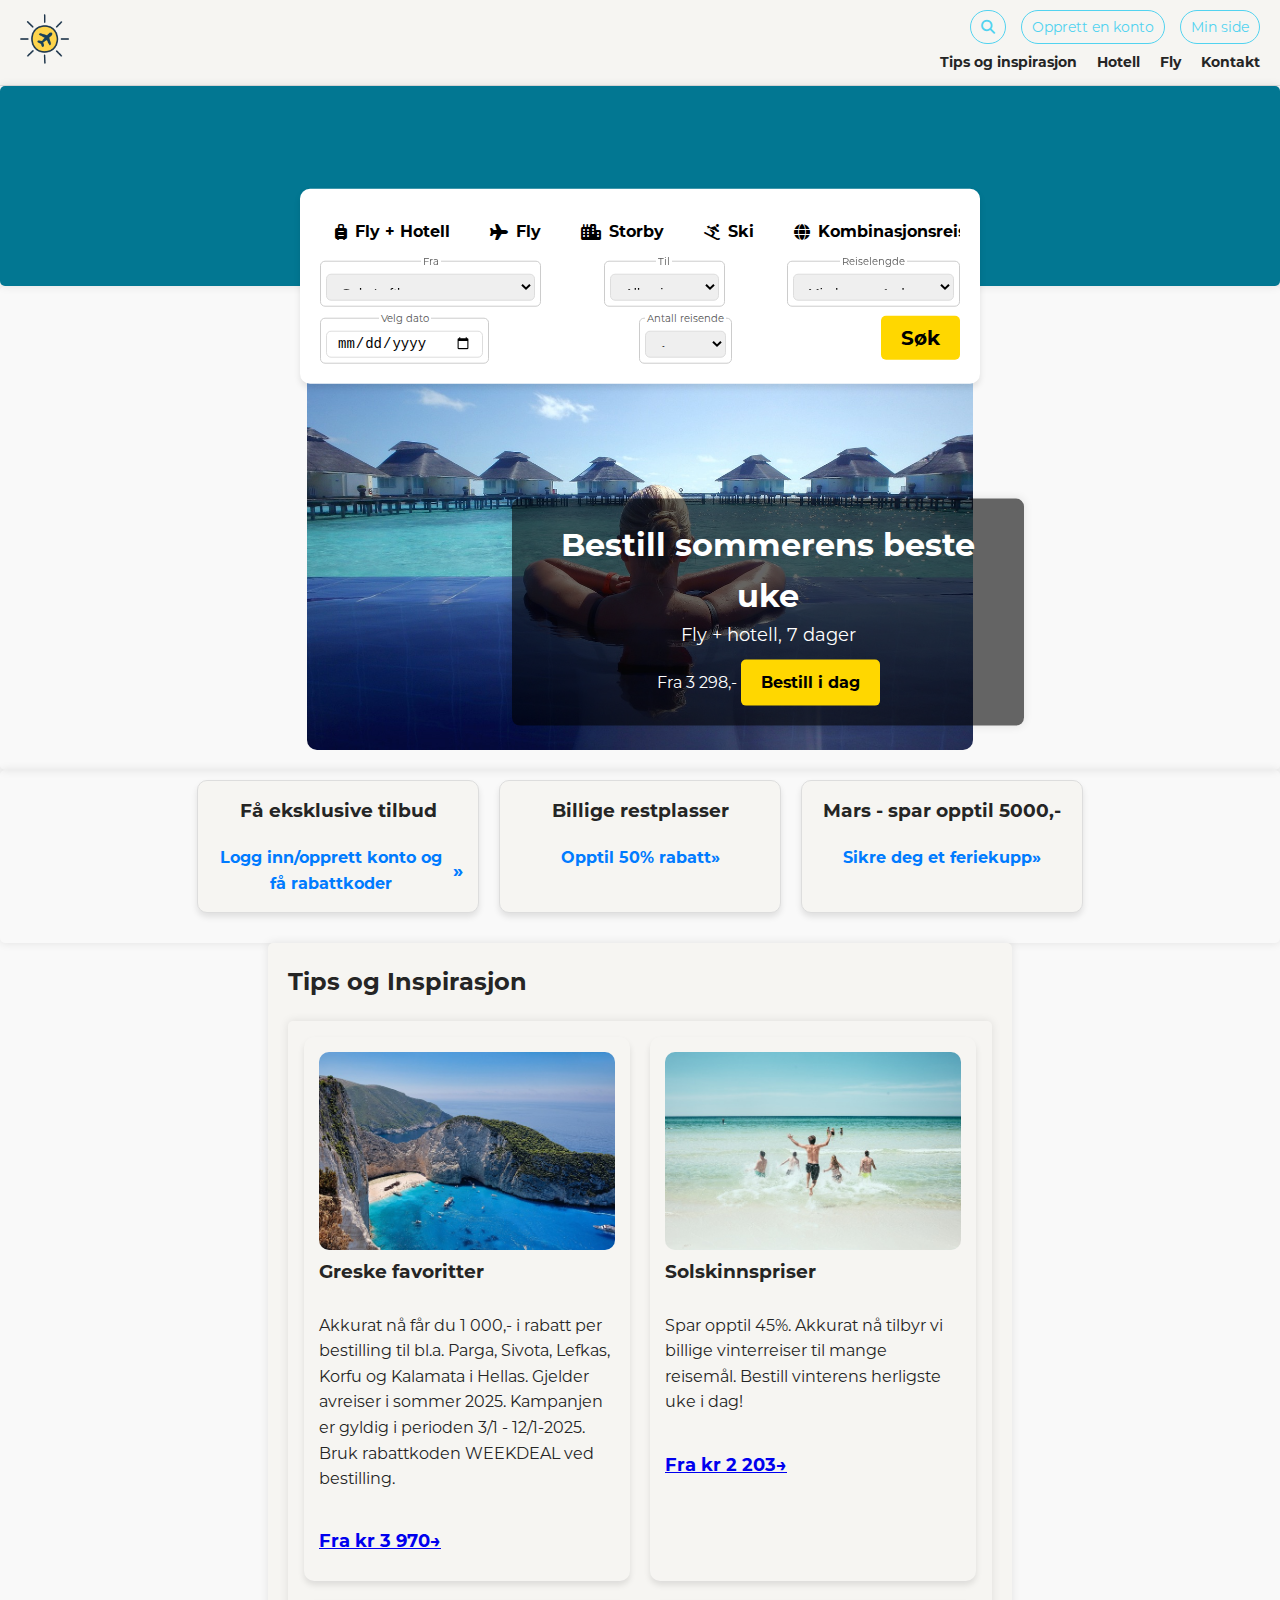
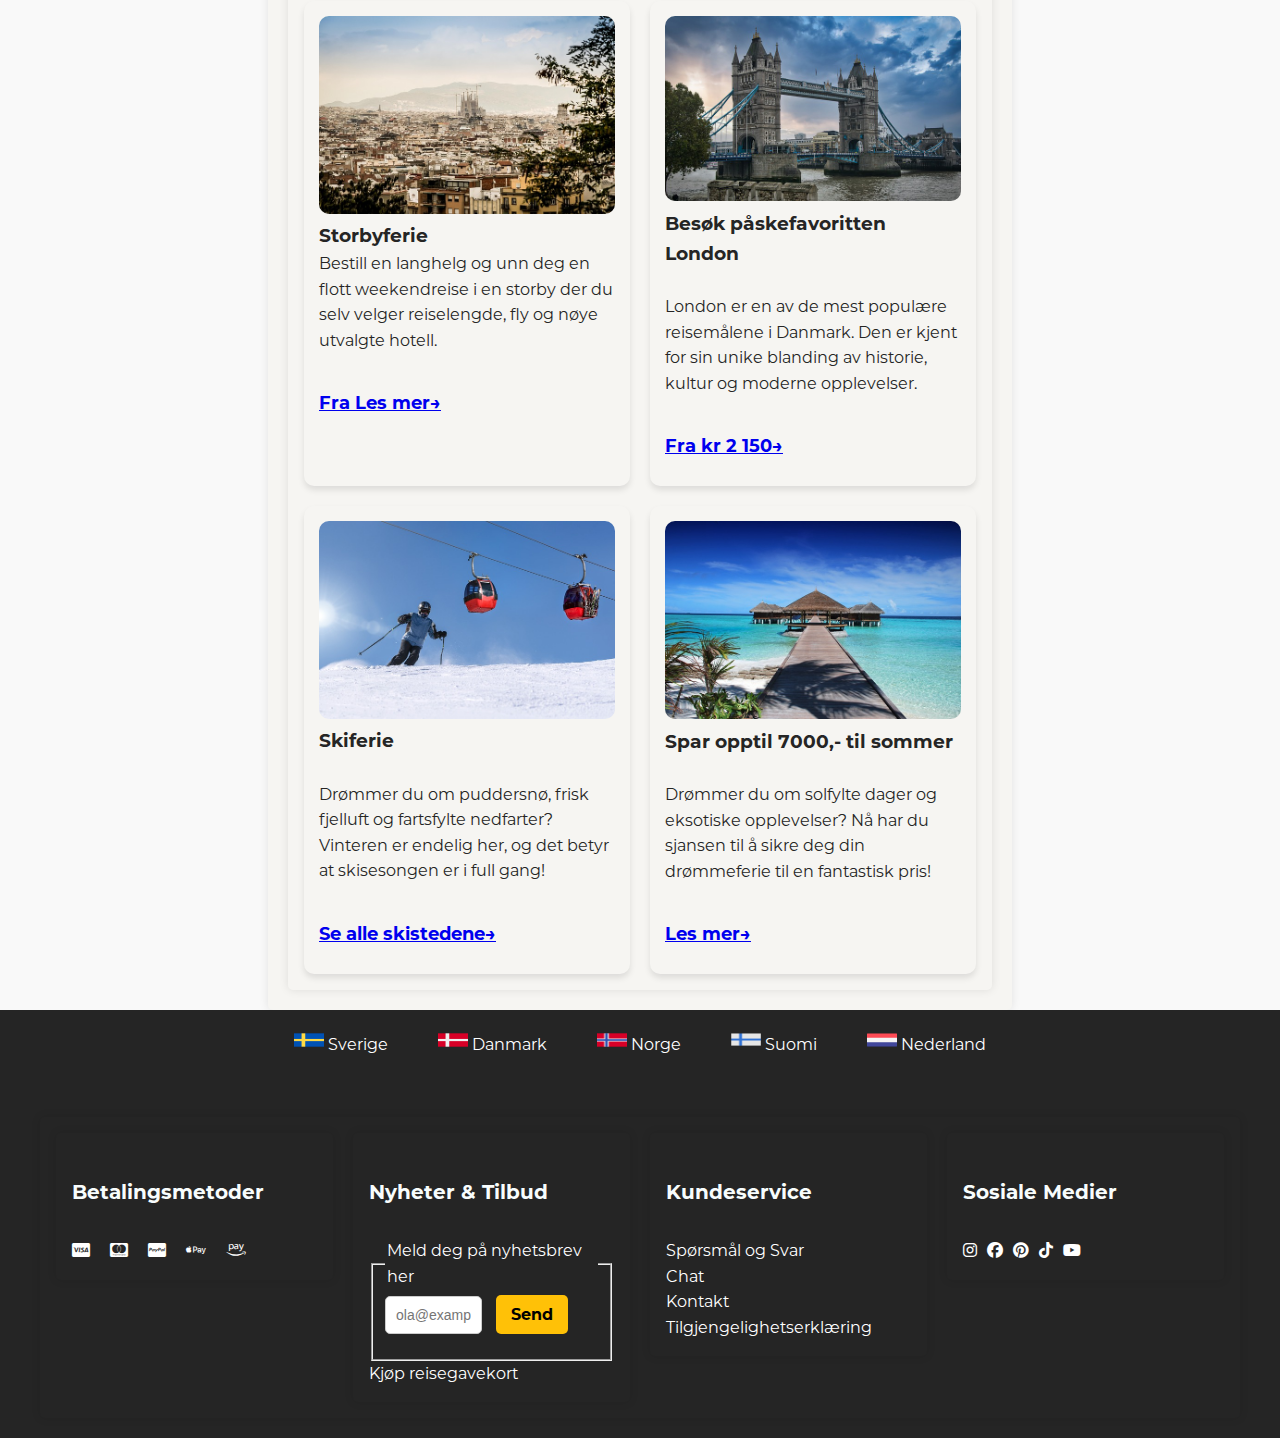
<file: index.html>
<!DOCTYPE html>
<html lang="no">
<head>
    <meta charset="UTF-8">
    <meta name="viewport" content="width=device-width, initial-scale=1.0">
    <title>Forsiden</title>
    <link rel="stylesheet" href="https://cdnjs.cloudflare.com/ajax/libs/font-awesome/6.4.2/css/all.min.css">
    <link rel="stylesheet" href="style.css">
</head>
<body>
    <!-- Header Section -->
    <header class="top-banner">
        <a href="index.html"><img src="img/fav.png" alt="Logo" class="logo"></a>
        <nav class="user-section">
            <article class="user-options">
                <a href="#" class="search-icon"><i class="fas fa-search"></i></a>
                <a href="#" class="create-account">Opprett en konto</a>
                <a href="order.html" class="my-page">Min side</a>
            </article>
            <ul class="nav-links">
                <li><a href="#tips-og-inspirasjon">Tips og inspirasjon</a></li>
                <li><a href="hotell.html">Hotell</a></li>
                <li><a href="https://www.norwegian.no" target="_blank"></i> Fly</a></li>
                <li><a href="order.html">Kontakt</a></li>
               
            </ul>
        </nav>
    </header>

    <!-- Blue Banner with Search Section -->
    <section class="blue-banner">
        <section class="search-container">
            <ul class="search-nav">
                <li><a href="#"><i class="fas fa-suitcase-rolling"></i> Fly + Hotell</a></li>
                <li><a href="https://www.norwegian.no"><i class="fas fa-plane"></i> Fly</a></li>
                <li><a href="#"><i class="fas fa-city"></i> Storby</a></li>
                <li><a href="#"><i class="fas fa-skiing"></i> Ski</a></li>
                <li><a href="#"><i class="fas fa-globe"></i> Kombinasjonsreiser</a></li>
            </ul>
 
            <form class="search-form">
                <fieldset>
                    <legend>Fra</legend>
                    <select required>
                        <option value="oslo">Oslo Lufthavn</option>
                        <option value="torp">Torp Sandefjord Lufthavn</option>
                        <option value="bergen">Bergen Lufthavn</option>
                        <option value="alta">Alta Lufthavn</option>
                    </select>
                </fieldset>
                
                <fieldset>
                    <legend>Til</legend>
                    <select required>
                        <option value="">Albania</option>
                        <option value="">Danmark</option>
                        <option value="">Finland</option>
                        <option value="bergen">Hellas</option>
                       
                    </select>
                </fieldset>
                <fieldset>
                    <legend>Reiselengde</legend>
                    <select required>
                        <option value="">Mindre enn 1 uke</option>
                        <option value="7 Dager">1 uke</option>
                        <option value="14 Dager">2 uker</option>
                        <option value="14 Dager">mer enn 2 uker</option>
                    </select>
                </fieldset>
                <fieldset>
                    <legend>Velg dato</legend>
                    <input type="date" required>
                </fieldset>
                <fieldset>
                    <legend>Antall reisende</legend>
                    <select required>
                        <option value="2">1</option>
                        <option value="2">2</option>
                        <option value="2">3</option>
                        <option value="2">4</option>
                        <option value="2">5</option>
                        <option value="2">6</option>
                    </select>
                </fieldset>
                <button type="submit">Søk</button>
            </form>
            
        </section>
    </section>

    <!-- Banner Section -->
    <section class="banner">
        <img src="img/holiday-2733322_1280.jpg" alt="Banner">
        <section class="banner-text">
            <h1>Bestill sommerens beste uke</h1>
            <p>Fly + hotell, 7 dager</p>
            <span>Fra 3 298,-</span>
            <a href="order.html" class="btn">Bestill i dag</a>
        </section>
    </section>

    <!-- Exclusive Offers Section -->
    <section class="offers">
        <article>
            <h3>Få eksklusive tilbud</h3>
            <a href="#" class="review-link">Logg inn/opprett konto og få rabattkoder<span class="arrow">&raquo;</span></a>
        </article>
        <article>
            <h3>Billige restplasser</h3>
            <a href="#" class="review-link">Opptil 50% rabatt<span class="">&raquo;</span></a>
           
        </article>
        <article>
            <h3>Mars - spar opptil 5000,-</h3>
            <a href="#" class="review-link">Sikre deg et feriekupp<span class="">&raquo;</span></a>
        </article>
        <!-- Add more articles as needed -->
    </section>
    

    <!-- Tips Section -->
    <section class="tips"id="tips-og-inspirasjon">
        <h2>Tips og Inspirasjon</h2>
        <section class="tips-grid">
            <article>
                <img src="img/beach-6514331_640.jpg" alt="Greske favoritter">
                <h3>Greske favoritter</h3>
                <br>
                <p>Akkurat nå får du 1 000,- i rabatt per bestilling til bl.a. Parga, Sivota,
                    Lefkas, Korfu og Kalamata i Hellas.
                    Gjelder avreiser i sommer 2025.
                    Kampanjen er gyldig i perioden 3/1
                    - 12/1-2025. Bruk rabattkoden
                    WEEKDEAL ved bestilling.</p>
                <br>
                <p class="price">
                    <a href="order.html">Fra <strong>kr 3 970</strong><span class="arrow">&rarr;</span></a>
                </p>
            </article>
            <article>
                <img src="img/beach-1836467_640.jpg" alt="Solskinnspriser">
                <h3>Solskinnspriser</h3>
                <br>
                <p>Spar opptil 45%. Akkurat nå tilbyr vi billige vinterreiser til mange reisemål. Bestill vinterens herligste
                    uke i dag!</p>
                <br>
                <p class="price">
                    <a href="order.html">Fra <strong>kr 2 203</strong><span class="arrow">&rarr;</span></a>
                </p>
            </article>
            <article>
                <img src="img/cathedral-427997_640.jpg" alt="Storbyferie">
                <h3>Storbyferie</h3>
                <p>Bestill en langhelg og unn deg en flott weekendreise i en storby der du selv velger reiselengde, fly og
                    nøye utvalgte hotell.</p>
                <br>
                <p class="price">
                    <a href="order.html">Fra <strong>Les mer</strong><span class="arrow">&rarr;</span></a>
                </p>
            </article>
            <article>
                <img src="img/building-7014904_640.jpg" alt="London">
                <h3>Besøk påskefavoritten London</h3>
                <br>
                <p>London er en av de mest populære reisemålene i Danmark. Den er kjent for sin unike blanding av historie, kultur og moderne opplevelser.</p>
                <br>
                <p class="price">
                    <a href="order.html">Fra <strong>kr 2 150</strong><span class="arrow">&rarr;</span></a>
                </p>
            </article>
            <article>
                <img src="img/ski-slope-3223709_640.jpg" alt="Skiferie">
                <h3>Skiferie</h3>
                <br>
                <p>Drømmer du om puddersnø, frisk fjelluft og fartsfylte nedfarter? Vinteren er endelig her, og det
                    betyr at skisesongen er i full gang!</p>
                <br>
                <p class="price">
                    <a href="order.html"><strong>Se alle skistedene</strong><span class="arrow">&rarr;</span></a>
                </p>
            </article>
            <article>
                <img src="img/beach-666122_640.jpg" alt="Sørlige strender">
                <h3>Spar opptil 7000,- til sommer</h3>
                <br>
                <p>Drømmer du om solfylte dager og eksotiske opplevelser? Nå har du
                    sjansen til å sikre deg din drømmeferie til en fantastisk pris!</p>
                <br>
                <p class="price">
                    <a href="order.html"><strong>Les mer</strong><span class="arrow">&rarr;</span></a>
                </p>
            </article>
            
            
        </section>
    </section>

    <!-- Footer Section -->
    <footer>
        <ul class="footer-flags">
            <li><img src="flags/sweden.png" alt="Sverige"> Sverige</li>
            <li><img src="flags/denmark.png" alt="Danmark"> Danmark</li>
            <li><img src="flags/norway.png" alt="Norge"> Norge</li>
            <li><img src="flags/material.png" alt="Suomi"> Suomi</li>
            <li><img src="flags/netherlands.png" alt="Nederland"> Nederland</li>
        </ul>
        <section class="footer-content">
            <section>
                <h4>Betalingsmetoder</h4>
                <ul class="payment-methods">
                    <li><a href="https://www.visa.com" target="_blank" aria-label="Visa payment method"><i class="fab fa-cc-visa"></i></a></li>
                    <li><a href="https://www.mastercard.com" target="_blank" aria-label="Mastercard payment method"><i class="fab fa-cc-mastercard"></i></a></li>
                    <li><a href="https://www.paypal.com" target="_blank" aria-label="PayPal payment method"><i class="fab fa-cc-paypal"></i></a></li>
                    <li><a href="https://www.apple.com/apple-pay/" target="_blank" aria-label="Apple Pay payment method"><i class="fab fa-apple-pay"></i></a></li>
                    <li><a href="https://www.amazon.com/amazonpay" target="_blank" aria-label="Amazon Pay payment method"><i class="fab fa-amazon-pay"></i></a></li>
                </ul>
                
                
            </section>
            <section>
                <h4>Nyheter & Tilbud</h4>
                <form class="custom-form">
                    <fieldset>
                        <legend>Meld deg på nyhetsbrev her</legend>
                        <input type="email" placeholder="ola@example.com">
                        <button type="submit">Send</button>
                    </fieldset>
                    <p>Kjøp reisegavekort</p>
                </form>
            </section>
            <section>
                <h4>Kundeservice</h4>
                <ul>
                    <li><a href="#">Spørsmål og Svar</a></li>
                    <li><a href="#">Chat</a></li>
                    <li><a href="#">Kontakt</a></li>
                    <li><a href="tilgjengelighetserklæring.pdf" target="_blank">Tilgjengelighetserklæring</a></li>
                </ul>
            </section>
            <section>
                <h4>Sosiale Medier</h4>
                <ul class="social-icons">
                    <li><a href="https://www.instagram.com" target="_blank"><i class="fab fa-instagram"></i></a></li>
                    <li><a href="https://www.facebook.com" target="_blank"><i class="fab fa-facebook"></i></a></li>
                    <li><a href="https://www.pinterest.com" target="_blank"><i class="fab fa-pinterest"></i></a></li>
                    <li><a href="https://www.tiktok.com" target="_blank"><i class="fab fa-tiktok"></i></a></li>
                    <li><a href="https://www.youtube.com" target="_blank"><i class="fab fa-youtube"></i></a></li>
                </ul>
            </section>
        </section>
    </footer>
</body>
</html>
</file>
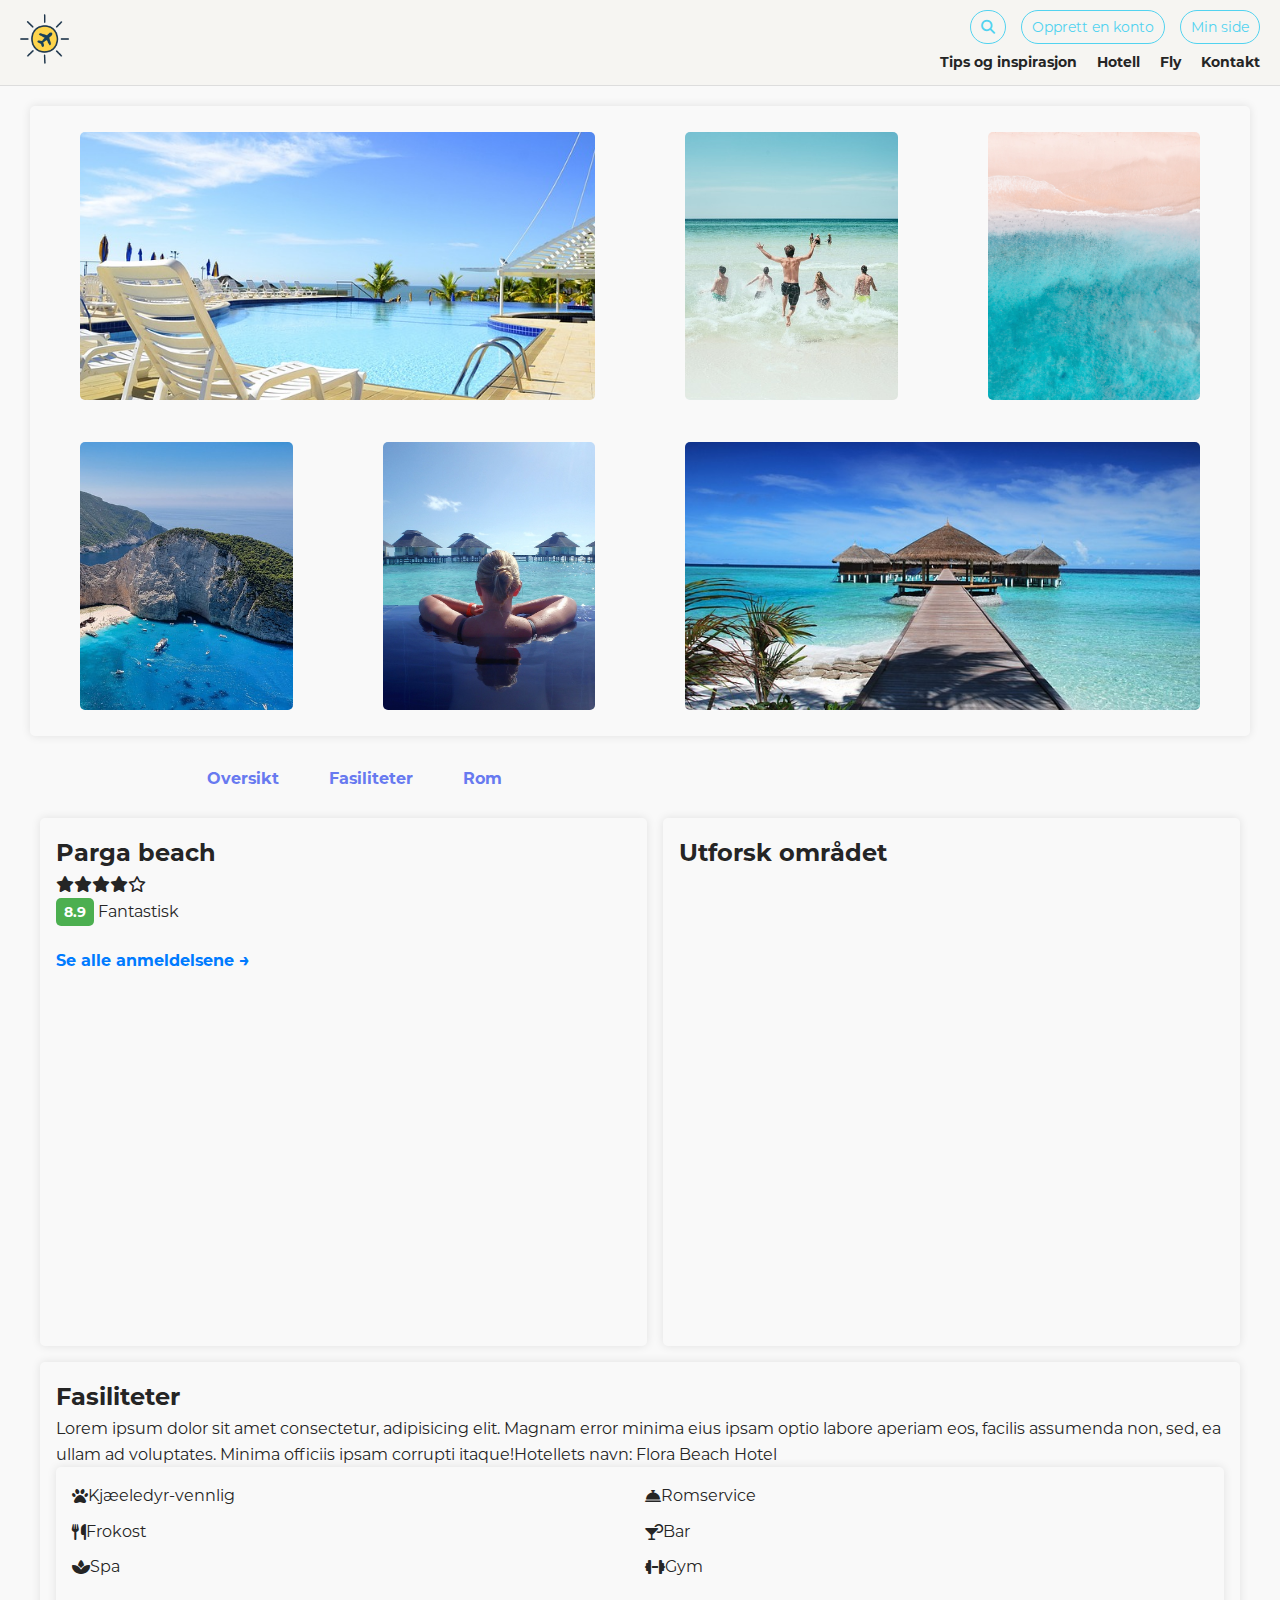
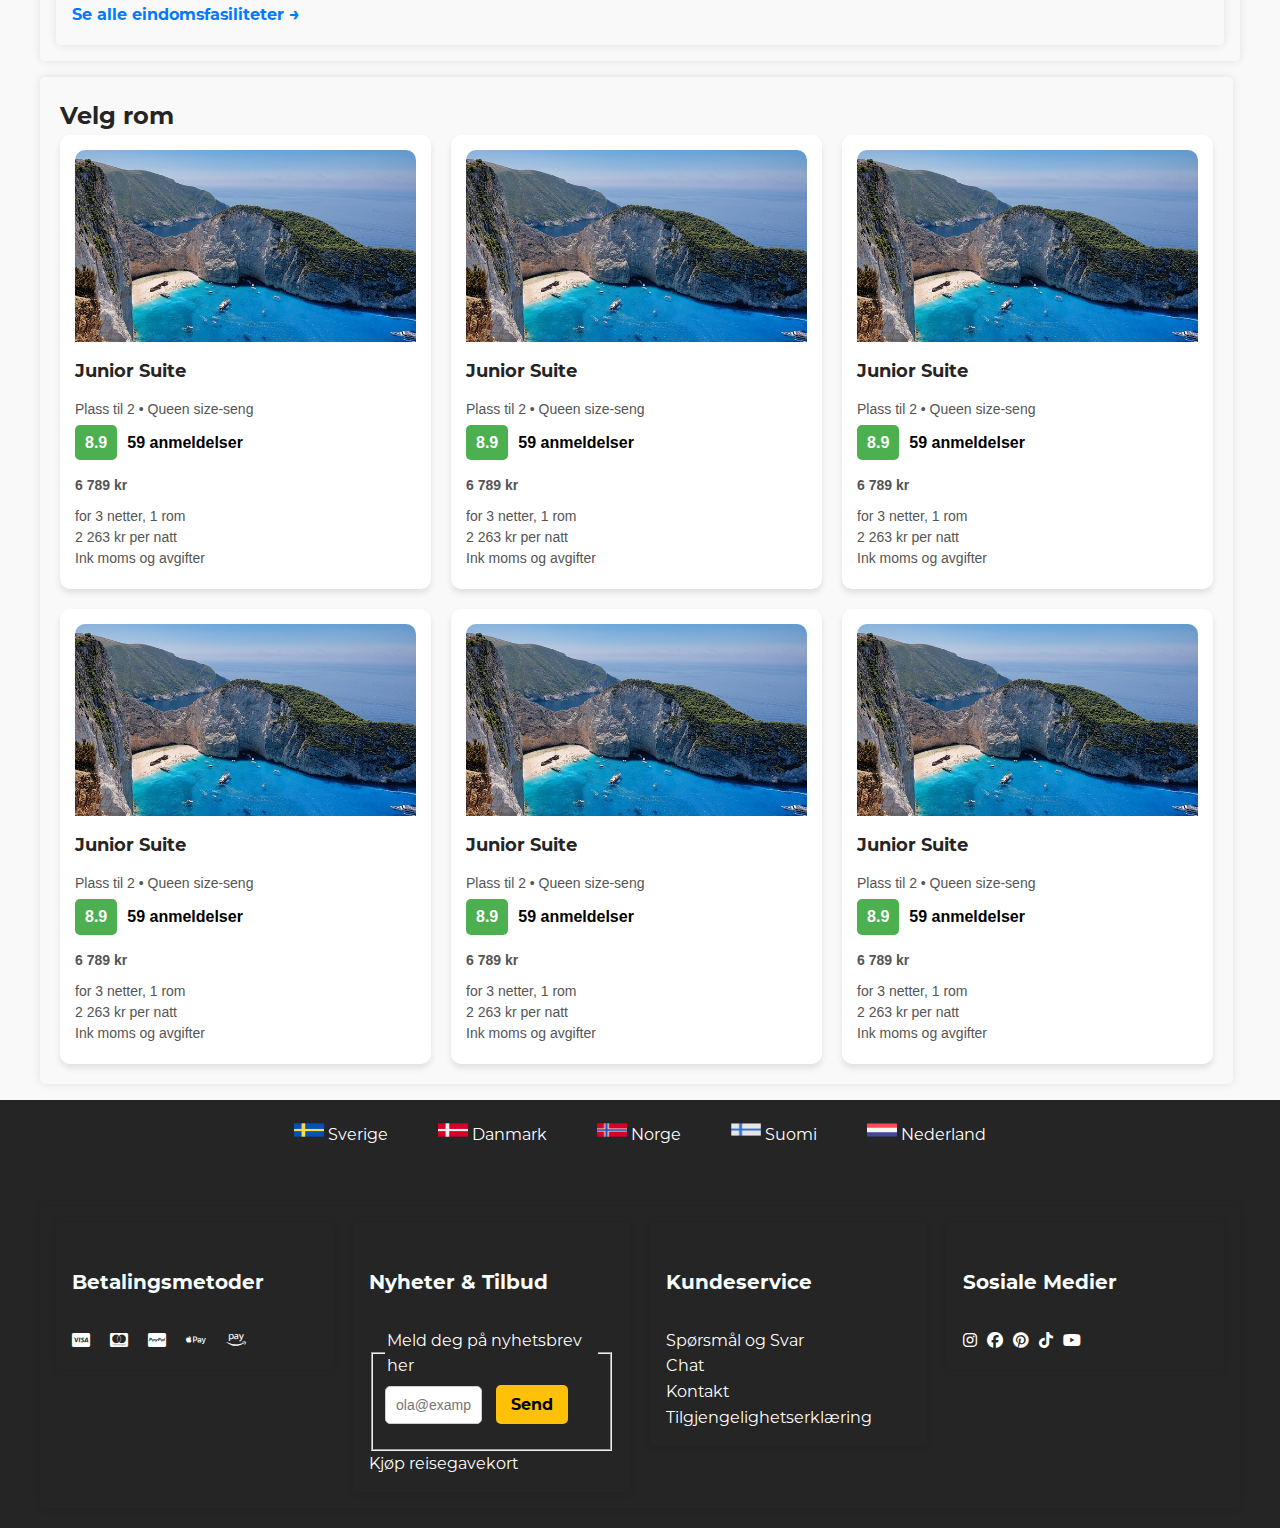
<file: hotell.html>
<!DOCTYPE html>
<html lang="no">
<head>
    <meta charset="UTF-8">
    <meta name="viewport" content="width=device-width, initial-scale=1.0">
    <title>Hotell side</title>
    <link rel="stylesheet" href="https://cdnjs.cloudflare.com/ajax/libs/font-awesome/6.4.2/css/all.min.css">
    <link rel="stylesheet" href="style.css">
</head>
<body>
      <!-- Header Section -->
      <header class="top-banner">
        <a href="index.html"><img src="img/fav.png" alt="Logo" class="logo"></a>
        <nav class="user-section">
            <article class="user-options">
                <a href="#" class="search-icon"><i class="fas fa-search"></i></a>
                <a href="#" class="create-account">Opprett en konto</a>
                <a href="order.html" class="my-page">Min side</a>
            </article>
            <ul class="nav-links">
                <li><a href="index.html#tips-og-inspirasjon">Tips og inspirasjon</a></li>
                <li><a href="hotell.html">Hotell</a></li>
                <li><a href="https://www.norwegian.no" target="_blank"></i> Fly</a></li>
                <li><a href="order.html">Kontakt</a></li>
               
            </ul>
        </nav>
    </header>
    

  

        <!-- Gallery wrapper to enable scrolling on mobile -->
<div class="gallery-wrapper">
    <section class="gallery">
        <figure class="large-horizontal">
            <img src="img/landscape-2016308_640.jpg" alt="Large Horizontal Image 1">
        </figure>
        <figure class="small-square">
            <img src="img/beach-1836467_640.jpg" alt="Small Square Image 1">
        </figure>
        <figure class="small-square">
            <img src="img/sea-4768869_1920.jpg" alt="Small Square Image 2">
        </figure>
        <figure class="small-square">
            <img src="img/beach-6514331_640.jpg" alt="Small Square Image 3">
        </figure>
        <figure class="small-square">
            <img src="img/holiday-2733322_1280.jpg" alt="Small Square Image 4">
        </figure>
        <figure class="large-horizontal">
            <img src="img/beach-666122_640.jpg" alt="Large Horizontal Image 2">
        </figure>
    </section>
</div>

   
<nav class="custom-nav">
    <ul>
        <li><a href="hotell.html#overview">Oversikt</a></li>
        <li><a href="hotell.html#facilities">Fasiliteter</a></li>
        <li><a href="hotell.html#room-selection">Rom</a></li>
    </ul>
</nav>



<main>
    <section id="overview">
        <h2>Parga beach</h2>
        <p class="rating"><i class="fas fa-star"></i><i class="fas fa-star"></i><i class="fas fa-star"></i><i class="fas fa-star"></i><i class="far fa-star"></i></p>
        
        <p><span class="score-badge">8.9</span> Fantastisk</p>

        <a href="#" class="review-link">Se alle anmeldelsene <span class="arrow">&rarr;</span></a>
        
        
       
    </section>
    <section id="facilities">
        <h2>Fasiliteter</h2>
        <p>Lorem ipsum dolor sit amet consectetur, adipisicing elit. Magnam error minima eius ipsam optio labore aperiam eos, facilis assumenda non, sed, ea ullam ad voluptates. Minima officiis ipsam corrupti itaque!Hotellets navn: Flora Beach Hotel</p>

        <section id="facilities">
            
            <ul class="facilities-row">
                <li class="facility"><i class="fas fa-paw"></i> Kjæeledyr-vennlig</li>
                <li class="facility"><i class="fas fa-concierge-bell"></i> Romservice</li>
                <li class="facility"><i class="fas fa-utensils"></i> Frokost</li>
                <li class="facility"><i class="fas fa-cocktail"></i> Bar</li>
                <li class="facility"><i class="fas fa-spa"></i> Spa</li>
                <li class="facility"><i class="fas fa-dumbbell"></i> Gym</li>
            </ul>
            <a href="#" class="review-link">Se alle eindomsfasiliteter <span class="arrow">&rarr;</span></a>
        </section>
        
    </section>
    <section id="map">
        <h2>Utforsk området</h2>
        <iframe src="https://www.google.com/maps/embed" width="100%" height="450" style="border:0;" allowfullscreen="" loading="lazy"></iframe>
    </section>
    <section id="room-selection">
        <h2>Velg rom</h2>
        <ul class="room-grid">
            <li>
                <img src="img/beach-6514331_640.jpg" alt="Junior Suite">
                <h3>Junior Suite</h3>
                <p>Plass til 2 &bull; Queen size-seng</p>
                <article class="review">
                    <span class="score">8.9</span>
                    <span class="reviews">59 anmeldelser</span>
                </article>
                <p class="price">6 789 kr</p>
                <p class="details">for 3 netter, 1 rom<br>2 263 kr per natt<br>Ink moms og avgifter</p>
            </li>
            <li>
                <img src="img/beach-6514331_640.jpg" alt="Junior Suite">
                <h3>Junior Suite</h3>
                <p>Plass til 2 &bull; Queen size-seng</p>
                <article class="review">
                    <span class="score">8.9</span>
                    <span class="reviews">59 anmeldelser</span>
                </article>
                <p class="price">6 789 kr</p>
                <p class="details">for 3 netter, 1 rom<br>2 263 kr per natt<br>Ink moms og avgifter</p>
            </li>
            <li>
                <img src="img/beach-6514331_640.jpg" alt="Junior Suite">
                <h3>Junior Suite</h3>
                <p>Plass til 2 &bull; Queen size-seng</p>
                <article class="review">
                    <span class="score">8.9</span>
                    <span class="reviews">59 anmeldelser</span>
                </article>
                <p class="price">6 789 kr</p>
                <p class="details">for 3 netter, 1 rom<br>2 263 kr per natt<br>Ink moms og avgifter</p>
            </li>
            <li>
                <img src="img/beach-6514331_640.jpg" alt="Junior Suite">
                <h3>Junior Suite</h3>
                <p>Plass til 2 &bull; Queen size-seng</p>
                <article class="review">
                    <span class="score">8.9</span>
                    <span class="reviews">59 anmeldelser</span>
                </article>
                <p class="price">6 789 kr</p>
                <p class="details">for 3 netter, 1 rom<br>2 263 kr per natt<br>Ink moms og avgifter</p>
            </li>
            <li>
                <img src="img/beach-6514331_640.jpg" alt="Junior Suite">
                <h3>Junior Suite</h3>
                <p>Plass til 2 &bull; Queen size-seng</p>
                <article class="review">
                    <span class="score">8.9</span>
                    <span class="reviews">59 anmeldelser</span>
                </article>
                <p class="price">6 789 kr</p>
                <p class="details">for 3 netter, 1 rom<br>2 263 kr per natt<br>Ink moms og avgifter</p>
            </li>
            <li>
                <img src="img/beach-6514331_640.jpg" alt="Junior Suite">
                <h3>Junior Suite</h3>
                <p>Plass til 2 &bull; Queen size-seng</p>
                <article class="review">
                    <span class="score">8.9</span>
                    <span class="reviews">59 anmeldelser</span>
                </article>
                <p class="price">6 789 kr</p>
                <p class="details">for 3 netter, 1 rom<br>2 263 kr per natt<br>Ink moms og avgifter</p>
            </li>
     
    </ul>
</section>

   
    
</main>
    <!-- Footer Section -->
    <footer>
        <ul class="footer-flags">
            <li><img src="flags/sweden.png" alt="Sverige"> Sverige</li>
            <li><img src="flags/denmark.png" alt="Danmark"> Danmark</li>
            <li><img src="flags/norway.png" alt="Norge"> Norge</li>
            <li><img src="flags/material.png" alt="Suomi"> Suomi</li>
            <li><img src="flags/netherlands.png" alt="Nederland"> Nederland</li>
        </ul>
        <section class="footer-content">
            <section>
                <h4>Betalingsmetoder</h4>
                <ul class="payment-methods">
                    <li><a href="https://www.visa.com" target="_blank" aria-label="Visa payment method"><i class="fab fa-cc-visa"></i></a></li>
                    <li><a href="https://www.mastercard.com" target="_blank" aria-label="Mastercard payment method"><i class="fab fa-cc-mastercard"></i></a></li>
                    <li><a href="https://www.paypal.com" target="_blank" aria-label="PayPal payment method"><i class="fab fa-cc-paypal"></i></a></li>
                    <li><a href="https://www.apple.com/apple-pay/" target="_blank" aria-label="Apple Pay payment method"><i class="fab fa-apple-pay"></i></a></li>
                    <li><a href="https://www.amazon.com/amazonpay" target="_blank" aria-label="Amazon Pay payment method"><i class="fab fa-amazon-pay"></i></a></li>
                </ul>
                
                
            </section>
            <section>
                <h4>Nyheter & Tilbud</h4>
                <form class="custom-form">
                    <fieldset>
                        <legend>Meld deg på nyhetsbrev her</legend>
                        <input type="email" placeholder="ola@example.com">
                        <button type="submit">Send</button>
                    </fieldset>
                    <p>Kjøp reisegavekort</p>
                </form>
            </section>
            <section>
                <h4>Kundeservice</h4>
                <ul>
                    <li><a href="#">Spørsmål og Svar</a></li>
                    <li><a href="#">Chat</a></li>
                    <li><a href="#">Kontakt</a></li>
                    <li><a href="tilgjengelighetserklæring.pdf" target="_blank">Tilgjengelighetserklæring</a></li>
                </ul>
            </section>
            <section>
                <h4>Sosiale Medier</h4>
                <ul class="social-icons">
                    <li><a href="https://www.instagram.com" target="_blank"><i class="fab fa-instagram"></i></a></li>
                    <li><a href="https://www.facebook.com" target="_blank"><i class="fab fa-facebook"></i></a></li>
                    <li><a href="https://www.pinterest.com" target="_blank"><i class="fab fa-pinterest"></i></a></li>
                    <li><a href="https://www.tiktok.com" target="_blank"><i class="fab fa-tiktok"></i></a></li>
                    <li><a href="https://www.youtube.com" target="_blank"><i class="fab fa-youtube"></i></a></li>
                </ul>
                

            </section>
        </section>
    </footer>
</body>
</html>
</file>
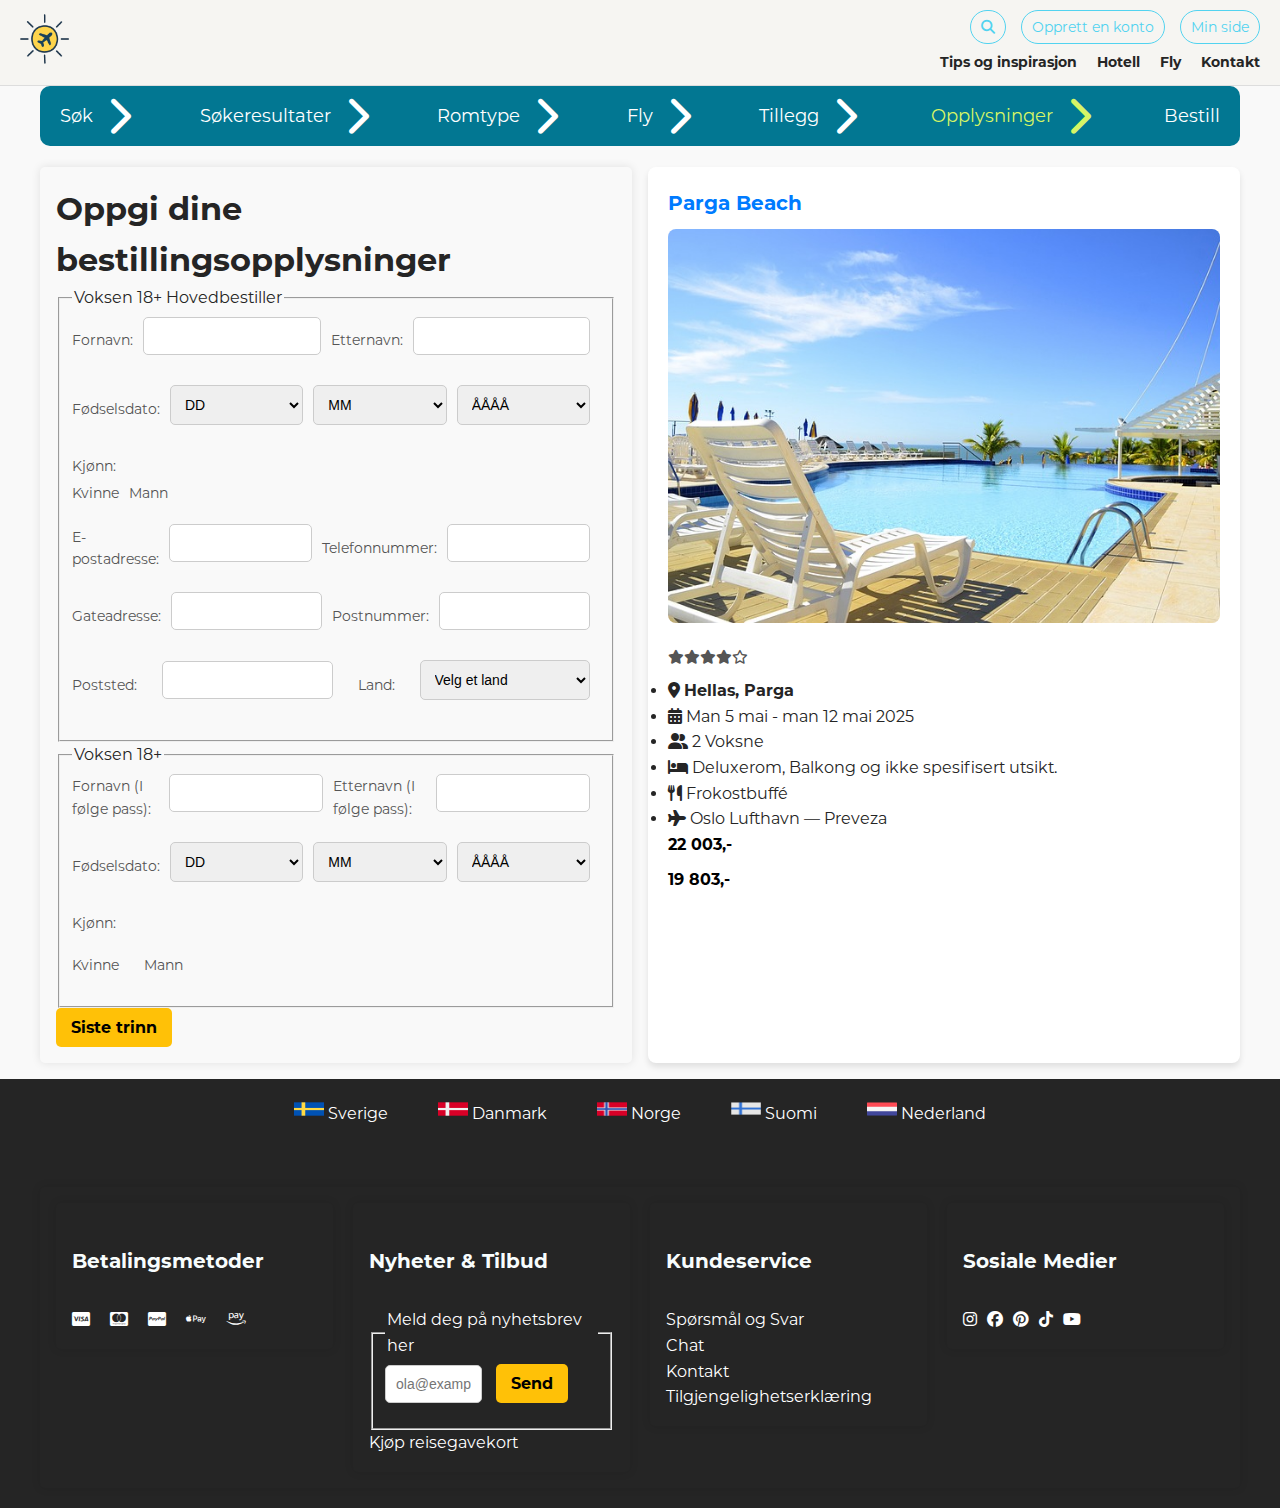
<file: order.html>
<!DOCTYPE html>
<html lang="no">
<head>
    <meta charset="UTF-8">
    <meta name="viewport" content="width=device-width, initial-scale=1.0">
    <title>bestillingsside</title>
    <link rel="stylesheet" href="https://cdnjs.cloudflare.com/ajax/libs/font-awesome/6.4.2/css/all.min.css">

    <link rel="stylesheet" href="style.css">
    

</head>
<body>
    <!-- Header Section -->
    <header class="top-banner">
        <a href="index.html"><img src="img/fav.png" alt="Logo" class="logo"></a>
        <nav class="user-section">
            <article class="user-options">
                <a href="order.html" class="search-icon"><i class="fas fa-search"></i></a>
                <a href="#" class="create-account">Opprett en konto</a>
                <a href="order.html" class="my-page">Min side</a>
            </article>
            <ul class="nav-links">
                <li><a href="index.html#tips-og-inspirasjon">Tips og inspirasjon</a></li>
                <li><a href="hotell.html">Hotell</a></li>
               
                <li><a href="https://www.norwegian.no" target="_blank"></i> Fly</a></li>
                

                
                <li><a href="order.html">Kontakt</a></li>
            </ul>
        </nav>
    </header>
    

<!-- Main content area -->
<!-- Progress Bar -->
<nav class="progress-bar">
    <a href="index.html" >Søk <i class="fas fa-chevron-right"></i></a >
    <a href="hotell.html">Søkeresultater<i class="fas fa-chevron-right"></i></a>
    <a href="hotell.html#overview">Romtype<i class="fas fa-chevron-right"></i></a>
    <a href="https://www.norwegian.no">Fly<i class="fas fa-chevron-right"></i></a>
    <a href="#">Tillegg<i class="fas fa-chevron-right"></i></a>
    <a href="order.html" class="current-step">Opplysninger<i class="fas fa-chevron-right"></i></a>
    <a href="order.html#siste-trinn">Bestill</a>
</nav>



    <!-- Main Content Section -->
    <main class="order-main">
        <!-- Left Section: Form Fields -->
         

        <section class="form-section">
            <h1>Oppgi dine bestillingsopplysninger</h1>
            <form>
                <!-- Personal Information for Main Traveler -->
                <fieldset>
                    <legend>Voksen 18+ Hovedbestiller</legend>
                    <p>
                        <label for="fornavn">Fornavn:</label>
                        <input type="text" id="fornavn" name="fornavn">
                        <label for="etternavn">Etternavn:</label>
                        <input type="text" id="etternavn" name="etternavn">
                    </p>
                    <p>
                        <label for="fødselsdato">Fødselsdato:</label>
                        <select id="dag" name="dag">
                            <option>DD</option>
                        </select>
                        <select id="måned" name="måned">
                            <option>MM</option>
                        </select>
                        <select id="år" name="år">
                            <option>ÅÅÅÅ</option>
                        </select>
                    </p>
                    <label for="kjønn">Kjønn:</label>
                    <p>
                        
                        <input type="radio" id="kvinne" name="kjønn" value="kvinne">
                        <label for="kvinne">Kvinne</label>
                        <input type="radio" id="mann" name="kjønn" value="mann">
                        <label for="mann">Mann</label>
                    </p>
                    <p>
                        <label for="epost">E-postadresse:</label>
                        <input type="email" id="epost" name="epost">
                        <label for="telefonnummer">Telefonnummer:</label>
                        <input type="tel" id="telefonnummer" name="telefonnummer">
                    </p>
                    <p>
                        <label for="gateadresse">Gateadresse:</label>
                        <input type="text" id="gateadresse" name="gateadresse">
                        <label for="postnummer">Postnummer:</label>
                        <input type="text" id="postnummer" name="postnummer">
                    </p>
                    <p>
                        <label for="poststed">Poststed:</label>
                        <input type="text" id="poststed" name="poststed">
                        <label for="land">Land:</label>
                        <select id="land" name="land">
                            <option>Velg et land</option>
                        </select>
                    </p>
                </fieldset>
                <fieldset>
                    <legend>Voksen 18+</legend>
                    <p>
                        <label for="fornavn2">Fornavn (I følge pass):</label>
                        <input type="text" id="fornavn2" name="fornavn2">
                        <label for="etternavn2">Etternavn (I følge pass):</label>
                        <input type="text" id="etternavn2" name="etternavn2">
                    </p>
                    <p>
                        <label for="fødselsdato2">Fødselsdato:</label>
                        <select id="dag2" name="dag2">
                            <option>DD</option>
                        </select>
                        <select id="måned2" name="måned2">
                            <option>MM</option>
                        </select>
                        <select id="år2" name="år2">
                            <option>ÅÅÅÅ</option>
                        </select>
                    </p>
                    <p>
                        <label for="kjønn">Kjønn:</label>
                    </p>
                    <p>
                        <input type="radio" id="kvinne2" name="kjønn2" value="kvinne">
                        <label for="kvinne2">Kvinne</label>
                        <input type="radio" id="mann2" name="kjønn2" value="mann">
                        <label for="mann2">Mann</label>
                    </p>
                </fieldset>
                
                

                <!-- Submit Button -->
                <button type="submit" id="siste-trinn">Siste trinn</button>

            </form>
        </section>

        <!-- Right Section: Travel Information -->
        <aside class="info-section">
            <h2>Parga Beach</h2>
            <img src="img/landscape-2016308_640.jpg" alt="Parga Beach" class="hotel-image">
        
            <p class="rating"><i class="fas fa-star"></i><i class="fas fa-star"></i><i class="fas fa-star"></i><i class="fas fa-star"></i><i class="far fa-star"></i></p>
            <ul class="hotel-details">
                <li><i class="fas fa-map-marker-alt"></i> <strong>Hellas, Parga</strong></li>
                <li><i class="fas fa-calendar-alt"></i> Man 5 mai - man 12 mai 2025</li>
                <li><i class="fas fa-user-friends"></i> 2 Voksne</li>
                <li><i class="fas fa-bed"></i> Deluxerom, Balkong og ikke spesifisert utsikt.</li>
                <li><i class="fas fa-utensils"></i> Frokostbuffé</li>
                <li><i class="fas fa-plane"></i> Oslo Lufthavn — Preveza</li>
            <p class="old-price"><strong>22 003,-</strong></p>
            <p class="new-price"><strong>19 803,-</strong></p>
        </aside>
        
    </main>
    <!-- Footer Section -->
    <footer>
        <ul class="footer-flags">
            <li><img src="flags/sweden.png" alt="Sverige"> Sverige</li>
            <li><img src="flags/denmark.png" alt="Danmark"> Danmark</li>
            <li><img src="flags/norway.png" alt="Norge"> Norge</li>
            <li><img src="flags/material.png" alt="Suomi"> Suomi</li>
            <li><img src="flags/netherlands.png" alt="Nederland"> Nederland</li>
        </ul>
        <section class="footer-content">
            <section>
                <h4>Betalingsmetoder</h4>
                <ul class="payment-methods">
                    <li><a href="https://www.visa.com" target="_blank" aria-label="Visa payment method"><i class="fab fa-cc-visa"></i></a></li>
                    <li><a href="https://www.mastercard.com" target="_blank" aria-label="Mastercard payment method"><i class="fab fa-cc-mastercard"></i></a></li>
                    <li><a href="https://www.paypal.com" target="_blank" aria-label="PayPal payment method"><i class="fab fa-cc-paypal"></i></a></li>
                    <li><a href="https://www.apple.com/apple-pay/" target="_blank" aria-label="Apple Pay payment method"><i class="fab fa-apple-pay"></i></a></li>
                    <li><a href="https://www.amazon.com/amazonpay" target="_blank" aria-label="Amazon Pay payment method"><i class="fab fa-amazon-pay"></i></a></li>
                </ul>
                
                
            </section>
            <section>
                <h4>Nyheter & Tilbud</h4>
                <form class="custom-form">
                    <fieldset>
                        <legend>Meld deg på nyhetsbrev her</legend>
                        <input type="email" placeholder="ola@example.com">
                        <button type="submit">Send</button>
                    </fieldset>
                    <p>Kjøp reisegavekort</p>
                </form>
            </section>
            <section>
                <h4>Kundeservice</h4>
                <ul>
                    <li><a href="#">Spørsmål og Svar</a></li>
                    <li><a href="#">Chat</a></li>
                    <li><a href="#">Kontakt</a></li>
                    <li><a href="tilgjengelighetserklæring.pdf" target="_blank">Tilgjengelighetserklæring</a></li>
                </ul>
            </section>
            <section>
                <h4>Sosiale Medier</h4>
                <ul class="social-icons">
                    <li><a href="https://www.instagram.com" target="_blank"><i class="fab fa-instagram"></i></a></li>
                    <li><a href="https://www.facebook.com" target="_blank"><i class="fab fa-facebook"></i></a></li>
                    <li><a href="https://www.pinterest.com" target="_blank"><i class="fab fa-pinterest"></i></a></li>
                    <li><a href="https://www.tiktok.com" target="_blank"><i class="fab fa-tiktok"></i></a></li>
                    <li><a href="https://www.youtube.com" target="_blank"><i class="fab fa-youtube"></i></a></li>
                </ul>
            </section>
        </section>
    </footer>
</body>
</html>
</file>
<file: style.css>
@font-face {
    font-family: 'Montserrat';
    src: url('fonts/Montserrat-Regular.otf') format('opentype');
    font-weight: normal;
    font-style: normal;
}

@font-face {
    font-family: 'Montserrat';
    src: url('fonts/Montserrat-Bold.otf') format('opentype');
    font-weight: bold;
    font-style: normal;
}


body {
    font-family: 'Montserrat', sans-serif !important;
}

h1, h2, h3 {
    font-family: 'Montserrat', sans-serif;
    font-weight: bold; 
}
button {
    font-family: 'Montserrat', sans-serif;
    font-weight: normal;
}

:root {
    --primary-color: #52d3f0;
    --secondary-color: #252525;
    --background-color: #f6f5f2;
    --accent-color: #ffd700;
    --blue-banner-color: #027792;
    --blue-banner-text-color: #ffffff;
    --footer-color: #252525;
    --menu-color: #027792;
    --max-content-width: 1000px;
    --max-site-width: 1400px;
}
footer {
    background-color: var(--footer-color);
}

header {
    background-color: var(--menu-color);
}







/* General Body Styles */
body, h1, h2, h3, p, ul, li, a, img, input, select, button {
    margin: 0;
    padding: 0;
    box-sizing: border-box;
}

body {
    font-family: 'Arial', sans-serif;
    background-color: var(--background-color);
    color: var(--secondary-color);
    line-height: 1.6;
}

/* Header Section */
.top-banner {
    display: flex;
    justify-content: space-between;
    align-items: center;
    padding: 10px 20px;
    background-color: var(--background-color);
    border-bottom: 1px solid #ddd;
}

.logo {
    height: 50px;
}

.user-section {
    display: flex;
    flex-direction: column;
    align-items: flex-end;
}

.user-options {
    display: flex;
    justify-content: flex-end;
    margin-bottom: 5px;
    gap: 15px;
}

.user-options a {
    text-decoration: none;
    color: var(--primary-color);
    font-size: 14px;
    border: 1px solid var(--primary-color);
    padding: 5px 10px;
    border-radius: 20px;
    transition: background-color 0.3s, color 0.3s;
}

.user-options a:hover {
    background-color: var(--primary-color);
    color: #fff;
}

.nav-links {
    display: flex;
    justify-content: flex-end;
    gap: 20px;
}

.nav-links li {
    list-style: none;
}

.nav-links a {
    text-decoration: none;
    color: var(--secondary-color);
    font-size: 14px;
    font-weight: bold;
    transition: text-decoration 0.3s;
}

.nav-links a:hover {
    text-decoration: underline;
}



/* Blue Banner Section */
.blue-banner {
    background-color: var(--blue-banner-color);
    color: var(--blue-banner-text-color);
    padding: 100px;
    text-align: center;
    position: relative;
}


/* Search Container Styling */
.search-container {
    background-color: #fff;
    padding: 20px;
    border-radius: 10px;
    width: 50%;
    margin: 0 auto;
    box-shadow: 0 4px 6px rgba(0, 0, 0, 0.1);
    transform: translateY(-50%);
    position: absolute;
    top: 100%; /* This adjusts the positioning to make it overlap */
    left: 50%;
    transform: translate(-50%, -50%);
}

/* Styling for the search navigation bar */
.search-nav {
    margin-left: 5px;
    vertical-align: middle;
    display: flex; /* Make items inline and flexible */
    overflow-x: auto; /* Enable horizontal scrolling */
    white-space: nowrap; /* Prevent items from wrapping to the next line */
    padding: 10px; /* Add some padding for better spacing */
    background-color: #ffffff; /* Background color */
   
}

/* Hide scrollbar for a clean design */
.search-nav::-webkit-scrollbar {
    display: none; /* Hide the scrollbar in WebKit browsers */
}

.search-nav {
    display: flex;
    gap: 40px; 
}

.search-nav li {
    list-style: none;
}

.search-nav a {
    display: flex;
    align-items: center;
    text-decoration: none;
    color: black;
    font-weight: bold;
    gap: 8px; 
}

.search-nav i {
    font-size: 16px;
    flex-shrink: 0; 
    margin-right: 0; 
}

/* Responsive design for smaller screens */
@media (max-width: 768px) {
    .search-nav {
        display: flex;
        overflow-x: auto; /* Ensure scrolling on small screens */
        white-space: nowrap;
    }
}

.search-container {
    
    z-index: 5;
}
.search-form {
    display: flex;
    justify-content: space-between;
    align-items: center;
    gap: 5px; /* Smaller gap between fields */
    flex-wrap: wrap;
}

.search-form fieldset {
    border: 1px solid #ccc;
    border-radius: 5px;
    padding: 5px; /* Reduced padding to make it smaller */
    margin: 0;
    min-width: 80px; /* Minimum width for consistency */
    display: flex;
    flex-direction: column;
    align-items: flex-start;
    height: 40px; /* Control the height of the fieldset */
}


.search-form legend {
    font-size: 10px; /* Smaller font size for labels */
    padding: 2px; /* Adjust padding for the label */
    color: #555;
    line-height: 1; /* Reduce line height */
}
.search-form select,
.search-form input[type="date"],
.search-form button {
    width: 100%; /* Adjust to fit fieldset width */
    padding: 5px; /* Smaller padding inside inputs */
    font-size: 20px; /* Smaller font size for inputs */
    border: 1px solid #ddd;
    border-radius: 5px;
    box-sizing: border-box;
}

.search-form button {
    background-color: #ffd700;
    color: #000;
    border: none;
    cursor: pointer;
    font-weight: bold;
    transition: background-color 0.3s;
    width: auto; /* Ensure button size stays consistent */
}

.search-form button:hover {
    background-color: #e5c200;
}

@media (max-width: 768px) {
    .search-form {
        flex-direction: column; /* Stack fields on smaller screens */
    }

    .search-form fieldset {
        width: 100%; /* Full width for mobile view */
    }
}


.search-form select,
.search-form input[type="date"] {
    padding: 10px;
    border: 1px solid #ddd;
    border-radius: 5px;
    font-size: 14px;
    width: 100%;
    height: 100%;
    box-sizing: border-box;
}

.search-form button {
    padding: 10px 20px;
    background-color: var(--accent-color);
    color: black;
    border: none;
    border-radius: 5px;
    font-weight: bold;
    cursor: pointer;
    transition: background-color 0.3s;
}

.search-form button:hover {
    background-color: #e6c200;
}

/* Responsive Design */
@media (max-width: 768px) {
    .search-form {
        flex-direction: column;
    }

    .search-form select,
    .search-form input[type="date"] {
        width: 50%;
    }
}

/* Banner Section */

.banner img {
    width: 52%; /* Make the image take up the full width of its container */
    height: auto; /* Maintain aspect ratio */
    object-fit: cover; /* Ensure the image covers its container */
    display: block; /* Remove any inline spacing issues */
    border-radius: 10px;
}

.banner {
    display: flex;
    flex-direction: column; /* Ensure the text stays below the image */
    align-items: center; /* Center content */
    justify-content: flex-start; /* Keep content aligned to the top */
    padding: 20px 0; /* Add some spacing */
}

.banner-text {
    position: absolute;
    top: 68%;
    left: 60%;
    transform: translate(-50%, -50%);
    background-color: rgba(0, 0, 0, 0.6);
    padding: 20px;
    border-radius: 8px;
    text-align: center;
    color: #fff;
}
.banner-text p {
    font-size: 18px;
    margin-bottom: 10px;
}
.banner-text .btn {
    display: inline-block;
    padding: 10px 20px;
    background-color: var(--accent-color);
    color: #000;
    text-decoration: none;
    border-radius: 5px;
    font-weight: bold;
    transition: background-color 0.3s;
}
@media (max-width: 768px) {
    .banner img {
        width: 90%;
        height: 400px; /* Adjust the height for smaller screens */
        object-fit: contain; /* Prevent excessive cropping */
    }

    .banner-text {
        margin-top: 10px; /* Adjust spacing for mobile view */
        font-size: 14px; /* Reduce text size */
        padding: 12px 20px; /* Adjust padding for smaller screens */
    }
}


/* Offers Section */

.offers {
    
    display: flex; /* Enable flexbox layout */
    gap: 20px; /* Add space between the items */
    overflow-x: auto; /* Allow horizontal scrolling */
    padding: 10px; /* Add padding around the container */
    scroll-snap-type: x mandatory; /* Enable snapping for smoother scrolling */
}

/* Individual offer cards */
.offers article {
    flex: 0 1 calc(33.33% - 20px); /* Each card takes 1/3 of the width with space for gaps */
    max-width: 250px; /* Set a maximum width for cards */
    min-width: 250px; /* Ensure cards don’t get too small */
    text-align: center; /* Center the content of each card */
    border: 1px solid #ddd; /* Add a border for clarity */
    border-radius: 10px; /* Rounded corners */
    box-shadow: 0 4px 6px rgba(0, 0, 0, 0.1); /* Add a subtle shadow */
    background-color: var(--background-color); /* Background color for cards */
    padding: 15px; /* Add padding inside each card */
}


/* Hide scrollbar for better aesthetics */
.offers::-webkit-scrollbar {
    display: none; /* Hide scrollbar in WebKit browsers */
}

.offers {
    -ms-overflow-style: none; /* Hide scrollbar for Internet Explorer and Edge */
    scrollbar-width: none; /* Hide scrollbar for Firefox */
}

/* Responsive Design for Offers Section */
@media (min-width: 769px) {
    .offers {
        display: flex; /* Regular flex layout for larger screens */
        justify-content: center; /* Center the items */
        flex-wrap: wrap; /* Wrap items in rows if they don't fit */
        gap: 20px; /* Add spacing between cards */
    }

    .offers article {
        flex: 0 1 calc(33.33% - 20px); /* Cards take up 1/3 of the row with space */
        margin-bottom: 20px; /* Add margin between rows */
    }
}

/* Tips Section */

.tips {
    max-width: 1000px; /* Maximum width for the tips section */
    width: 55%; /* Default width (can be adjusted) */
    margin: 0 auto; /* Center the section horizontally */
    padding: 20px; /* Add padding inside the section */
    background-color: var(--background-color); /* Background color */
}

.tips h2 {
    text-align: left; /* Align the heading to the left */
    font-size: 24px; /* Adjust font size */
    margin-bottom: 20px; /* Add space below the heading */
}

.tips-grid {
    display: grid; /* Use grid layout for the tips items */
    grid-template-columns: repeat(auto-fit, minmax(250px, 1fr)); /* Flexible columns */
    gap: 20px; /* Space between the items */
    align-items: stretch; /* Ensure all items have the same height */
}

/* Individual tips cards */
.tips-grid article {
    background-color: var(--background-color); /* Background color for each card */
    border-radius: 10px; /* Rounded corners */
    box-shadow: 0 4px 6px rgba(0, 0, 0, 0.1); /* Add subtle shadow */
    overflow: hidden; /* Prevent content overflow */
    text-align: left; /* Center the content */
    padding: 15px; /* Add padding inside each card */
}

.tips-grid img {
    width: 100%; /* Make the image take full width */
    height: auto; /* Maintain the aspect ratio */
    border-radius: 10px; /* Rounded corners for images */
}

/* Responsive adjustments */
@media (max-width: 768px) {
    .tips {
        width: 95%; /* Adjust the width for smaller screens */
    }

    .tips-grid {
        grid-template-columns: 1fr; /* Show one column per row */
    }
}


/* Footer Section */
@media (max-width: 768px) {
    .footer-content {
        grid-template-columns: 1fr; /* Display a single column */
        gap: 20px;
    }

    .footer-flags {
        flex-wrap: wrap; /* Allow flags to wrap onto new rows */
        justify-content: center;
    }

    .social-icons {
        justify-content: center;
        gap: 15px;
    }
}

footer {
    background-color: var(--secondary-color);
    color: #fff;
    padding: 20px 40px;
    text-align: center;
}

.footer-flags {
    display: flex;
    justify-content: center;
    gap: 50px;
    margin-bottom: 60px;
}

.footer-flags img {
    width: 30px;
    height: 20px;
}

.footer-content {
    display: grid;
    grid-template-columns: repeat(4, 1fr);
    gap: 20px;
    align-items: start;
    text-align: left;
}

footer h4 {
    font-size: 20px;
    color: #f8fdfd;
    margin-bottom: 30px;
}

footer ul {
    list-style: none;
    padding: 0;
}

.payment-methods {
    display: flex;
    justify-content: flex-start;
    gap: 20px;
    margin-top: 10px;
}

.payment-methods img {
    width: 30px;
    height: auto;
}

.newsletter-form button:hover {
    background-color: #e5c200;
}

.newsletter-form + p {
    text-align: center;
    color: #fff;
    margin-top: 10px;
}

.social-icons {
    display: flex;
    justify-content: flex-start;
    gap: 10px;
}

.social-icons img {
    width: 25px;
    height: 25px;
    border-radius: 5px;
}

footer a {
    color: #fff;
    text-decoration: none;
}

footer a:hover {
    text-decoration: underline;
}

form button {
    background-color: #ffc107;
    color: #000;
    border: none;
    padding: 10px 15px;
    font-size: 16px;
    font-weight: bold;
    border-radius: 5px;
    cursor: pointer;
    transition: background-color 0.3s;
}

form button:hover {
    background-color: #e0a800;
}


@media (max-width: 768px) {
    /* Blue Banner */
    .search-container {
        width: 90%; /* Reduce width for smaller screens */
        padding: 10px; /* Adjust padding */
    }

    .search-form {
        flex-direction: column; /* Change layout to vertical */
        gap: 10px;
    }

    .search-form select,
    .search-form input[type="date"] {
        width: 100%; /* Make form elements take full width */
    }

    .search-form button {
        width: 100%; /* Make the search button take full width */
    }

    /* Footer */
    .footer-content {
        grid-template-columns: 1fr; /* Display one column */
        gap: 20px;
    }

    .footer-flags {
        flex-wrap: wrap; /* Allow flags to wrap onto multiple rows */
        justify-content: center;
        gap: 10px;
    }
}



/* order page */
main {
    display: grid;
    grid-template-columns: 60% 40%; /* Left for the form, right for the trip summary */
    gap: 20px;
    padding: 20px;
    max-width: 1200px;
    margin: 0 auto;
    background-color: #f9f9f9;
}

/* Form Styling */

/* Styling for gender section */
fieldset p {
    margin-bottom: 15px;
    display: flex;
    align-items: center;
}

fieldset label {
    font-size: 14px;
    margin-right: 10px;
}

fieldset input[type="radio"] {
    margin-right: 5px;
}

fieldset p:last-of-type {
    justify-content: flex-start; /* Align gender options to the left */
    gap: 15px; /* Space between options */
}


form label {
    display: block;
    font-size: 14px;
    margin-bottom: 5px;
    color: #555;
}

form input,
form select {
    width: calc(50% - 10px); /* Two inputs per row */
    margin-right: 10px;
    margin-bottom: 15px;
    padding: 10px;
    font-size: 14px;
    border: 1px solid #ccc;
    border-radius: 5px;
    box-sizing: border-box;
}

form input[type="radio"] {
    width: auto;
    margin-right: 5px;
}

form button {
    background-color: #ffc107;
    color: #000;
    border: none;
    padding: 10px 15px;
    font-size: 16px;
    font-weight: bold;
    border-radius: 5px;
    cursor: pointer;
    transition: background-color 0.3s;
}

form button:hover {
    background-color: #e0a800;
}

/* Aside Styling (Trip Summary) */
aside {
    background-color: #ffffff;
    padding: 20px;
    border-radius: 8px;
    box-shadow: 0 4px 6px rgba(0, 0, 0, 0.1);
}

aside h2 {
    font-size: 20px;
    margin-bottom: 10px;
    color: #007bff;
}

aside img {
    width: 100%;
    border-radius: 8px;
    margin-bottom: 15px;
}

aside p {
    font-size: 14px;
    margin-bottom: 10px;
    color: #555;
}

aside p strong {
    font-size: 16px;
    color: #000;
}

/* Progress Bar Styles */

.progress-bar {
    display: flex;
    justify-content: space-between;
    align-items: center;
    background-color: #027792;
    
    border-radius:10px;
    margin: 0 auto 5px auto;
    max-width: 1200px;
    width: 100%;
    height: 30;
    min-height: 30;
    box-sizing: border-box;
    overflow: hidden;
}

.progress-bar::-webkit-scrollbar {
    display: none;
}

.progress-bar a {
    text-decoration: none;
    color: #fff;
    font-size: 18px;
    font-weight: 5px;
    padding: 10px 20px;
    border-radius: 20px;
    transition: background-color 0.3s ease, transform 0.2s;
    display: flex;
    align-items: center;
    gap: 8px;
}

.progress-bar i {
    font-size: 40px;
    margin-left: 5px;
}

.progress-bar .current-step {
    font-size: bold !important;
    color: #d6f566;
    padding: 10px 25px;
}


/* Mobile Responsive Design */
@media (max-width: 768px) {
    .progress-bar {
        justify-content: flex-start; /* Align items to the left */
        padding: 10px; /* Adjust padding */
        overflow-x: auto; /* Enable horizontal scrolling */
    }

    .progress-bar a {
        font-size: 16px; /* Adjust font size for mobile */
        padding: 8px 15px; /* Smaller padding */
        margin-right: 5px; /* Space between steps */
    }

    .progress-bar a:not(:last-child)::after {
        font-size: 16px; /* Smaller arrow for mobile */
        margin-left: 5px; /* Adjust arrow spacing */
    }
}
@media (max-width: 768px) {
    main {
        grid-template-columns: 1fr; /* Single column layout */
        gap: 10px; /* Reduce space between sections */
    }

    
}



/* hotell page */
body {
    font-family: Arial, sans-serif;
    margin: 0;
    padding: 0;
    background-color: #f9f9f9;
}

/* Gallery section */


.gallery {
    display: grid;
    grid-template-columns: repeat(4, 1fr); /* 4 equal columns */
    grid-template-rows: 300px 300px; /* Fixed heights for rows */
    gap: 10px; /* Equal spacing between images (both vertical and horizontal) */
    max-width: 1200px;
    margin: 20px auto;
    padding: 10px;
}

/* Large square image */
.large-square {
    grid-column: span 2; /* Spans 2 columns */
    grid-row: span 1;    /* Spans 1 row */
}

/* Small rectangle image */
.small-rectangle {
    grid-column: span 1; /* Spans 1 column */
    grid-row: span 1;    /* Spans 1 row */
}


/* Image styling */
.gallery img {
    width: 100%;
    height: 100%;
    border-radius: 5px;
    display: block;
    object-fit: cover;
}

/* Adjust positions */
.gallery figure:nth-child(1) {
    grid-column: 1 / 3; /* Large square in first row */
    grid-row: 1 / 2;
}

.gallery figure:nth-child(2) {
    grid-column: 3 / 4; /* First small rectangle in first row */
    grid-row: 1 / 2;
}

.gallery figure:nth-child(3) {
    grid-column: 4 / 5; /* Second small rectangle in first row */
    grid-row: 1 / 2;
}

.gallery figure:nth-child(4) {
    grid-column: 1 / 2; /* First small rectangle in second row */
    grid-row: 2 / 3;
}

.gallery figure:nth-child(5) {
    grid-column: 2 / 3; /* Second small rectangle in second row */
    grid-row: 2 / 3;
}

.gallery figure:nth-child(6) {
    grid-column: 3 / 5; /* Large square in second row */
    grid-row: 2 / 3;
}
@media (max-width: 768px) {
    .gallery {
        display: flex;
        flex-wrap: nowrap; /* Prevents images from stacking */
        overflow-x: auto; /* Enables horizontal scrolling */
        overflow-y: hidden; /* Prevents vertical scroll */
        gap: 10px;
        padding: 10px;
        scroll-snap-type: x mandatory; /* Enables smooth scrolling */
        -webkit-overflow-scrolling: touch; /* Enhances mobile experience */
    }

    /* Adjust images to be in a row */
    .gallery figure {
        flex: 0 0 auto; /* Prevent shrinking */
        width: 100%; /* Fixed width for scrolling effect */
        scroll-snap-align: center; /* Ensures smooth snapping */
    }

    /* Hide scrollbar for cleaner look */
    .gallery::-webkit-scrollbar {
        display: none;
    }
}



.slides {
    display: flex;
    overflow: hidden;
    width: 90%;
}

input[type="radio"] {
    display: none;
}

.navigation {
    display: none;
}

.icon-container {
    position: absolute;
    bottom: 10px;
    right: 10px;
    background-color: white;
    padding: 0.5rem;
    border-radius: 5px;
    display: flex;
    align-items: center;
}

.image-count {
    margin-right: 10px;
}


/* Ensure the third card has relative positioning */
.favorite-card {
    position: relative;
}


/* Custom Navigation Styling */
.custom-nav {
    width: 100%;
    overflow: hidden; /* Ensure no unwanted scrolling */
}

/* Ensure ul in custom-nav remains horizontal */
.custom-nav ul {
    display: flex !important; /* Force flexbox to keep items in a row */
    flex-direction: row !important; /* Ensure horizontal alignment */
    flex-wrap: nowrap !important; /* Prevent items from wrapping */
    justify-content: left; /* Align items to the left */
    align-items: left; /* Align vertically */
    list-style: none; /* Remove default bullets */
    padding: 0;
    margin: 0 auto;
    gap: 20px; /* Space between items */
    max-width: 70%;
    overflow-x: hidden;
}

/* Navigation links styling */
.custom-nav ul li {
    display: inline-block !important; /* Ensure items stay in a row */
    white-space: nowrap; /* Prevent text from wrapping */
}

.custom-nav ul li a {
    text-decoration: none;
    color: rgb(104, 122, 240);
    font-size: 16px;
    font-weight: bold;
    padding: 10px 15px;
    border-radius: 5px;
    display: inline-block;
}

/* Hover effect */
.custom-nav ul li a:hover {
    background-color: #ebe3e3;
}


/* Ensure horizontal scrolling on mobile */
@media (max-width: 768px) {
    nav ul {
        display: flex !important; /* Ensure it remains flexbox */
        flex-wrap: nowrap !important; /* Prevent wrapping */
        justify-content: flex-start; /* Align to the left */
        overflow-x: auto !important; /* Enable horizontal scrolling */
        padding: 10px;
        gap: 10px;
        -webkit-overflow-scrolling: touch; /* Smooth scrolling for mobile */
    }

    /* Hide scrollbar for cleaner design */
    nav ul::-webkit-scrollbar {
        display: none;
    }
}



main {
    display: grid;
    grid-template-columns: 1fr 1fr;
    grid-template-rows: auto;
    gap: 1rem;
    padding: 1rem;
}


section {
    padding: 1rem;
    border-radius: 5px;
    box-shadow: 0 0 10px rgba(0, 0, 0, 0.1);
}

#overview {
    grid-column: 1 / span 1;
}
.score-badge {
    background-color: #4caf50; /* Green background */
    color: white; /* White text */
    padding: 3px 8px; /* Spacing inside the badge */
    border-radius: 5px; /* Rounded edges */
    font-size: 14px; /* Adjust font size */
    font-weight: bold; /* Make text bold */
    display: inline-block; /* Ensure background wraps properly */
}


#facilities {
    grid-column: 1 / span 2;
}
/* Facilities list styling */
.facilities-row {
    display: grid; /* Use grid for alignment */
    grid-template-columns: repeat(2, 1fr); /* Two items per row */
    gap: 10px; /* Space between items */
    list-style: none; /* Remove bullets */
    padding: 0; /* Remove default padding */
    margin: 0; /* Remove default margin */
}

/* Facility item styling */
.facility {
    display: flex; /* Align icon and text horizontally */
    align-items: center; /* Center align icon and text vertically */
    font-size: 16px; /* Font size for text */
}

.facility .icon {
    margin-right: 10px; /* Space between icon and text */
    font-size: 20px; /* Icon size */
}

.facility-icon {
    width: 20px; /* Adjust gym icon size */
    height: 20px;
    margin-right: 10px;
    object-fit: contain;
}

/* Link styling */
.review-link {
    display: inline-flex;
    align-items: center;
    font-size: 16px;
    color: #007bff;
    text-decoration: none;
    font-weight: bold;
    margin-top: 20px; /* Space above the link */
}

.review-link:hover {
    text-decoration: underline;
}

.review-link .arrow {
    font-size: 18px;
    margin-left: 5px; /* Space between text and arrow */
}


#map {
    grid-column: 2 / span 1;
    grid-row: 1 / span 1;
}   

@media (max-width: 768px) {
    main {
        display: flex;
        flex-direction: column;
    }

    /* Move "Parga Beach" below the navigation */
    #overview {
        order: 1;
    }

    /* Move "Fasiliteter" after "Parga Beach" */
    #facilities {
        order: 2;
    }

    /* Move "Kart" after "Fasiliteter" */
    #map {
        order: 3;
    }
    #room-selection {
        order: 4;
    }

}

/* Section styling */
/* Room Selection Section */
#room-selection {
    max-width: 1200px; /* Ensures it doesn't stretch too wide */
    width: 190%; /* Full width for the section */
    margin: 0 auto; /* Center the section */
    padding: 20px;
    font-family: Arial, sans-serif;
}

/* Grid layout for room cards */
.room-grid {
    display: grid;
    grid-template-columns: repeat(3, 1fr); /* Three cards per row by default */
    gap: 20px; /* Space between cards */
    list-style: none; /* Remove default bullet points */
    padding: 0;
    margin: 0 auto;
    width: 100%;
    
}



/* Styling for room cards */
.room-grid li {
    background-color: #fff;
    border-radius: 10px;
    box-shadow: 0 4px 6px rgba(0, 0, 0, 0.1);
    padding: 15px;
    text-align: left;
    display: flex;
    flex-direction: column;
    justify-content: space-between;
    transition: transform 0.3s, box-shadow 0.3s;
}

/* Hover effects for cards */
.room-grid li:hover {
    transform: translateY(-5px);
    box-shadow: 0 8px 12px rgba(0, 0, 0, 0.2);
}

/* Image styling */
.room-grid li img {
    width: 100%;
    border-radius: 10px 10px 0 0;
    margin-bottom: 15px;
    object-fit: cover;
    aspect-ratio: 16/9;
}

/* Text Styling */
.room-grid li h3 {
    font-size: 18px;
    font-weight: bold;
    margin-bottom: 8px;
}

.room-grid li p {
    font-size: 14px;
    margin: 5px 0;
    line-height: 1.5;
    color: #555;
}

/* Review Section */
.review {
    display: flex;
    align-items: center;
    margin-bottom: 10px;
}

.review .score {
    background-color: #4caf50;
    color: #fff;
    padding: 5px 10px;
    border-radius: 5px;
    font-weight: bold;
    margin-right: 10px;
}

.review .reviews {
    font-weight: bold;
    color: black;
}

/* Price Styling */
.price {
    font-size: 18px;
    font-weight: bold;
    color: #000;
    margin: 10px 0;
}

/* Details Text */
.details {
    font-size: 13px;
    color: #555;
    line-height: 1.4;
}
@media (max-width: 768px) {
    #room-selection {
        width: 100% !important; /* Adjust width for mobile */
    }
    
    .room-grid {
        grid-template-columns: repeat(2, 1fr); /* Two cards per row */
        gap: 15px; /* Adjust spacing for smaller screens */
        justify-content: center; /* Center the cards */
    }
}

/* Further adjustments for smaller mobile screens */
@media (max-width: 480px) {
    #room-selection {
        width: 100% !important; /* Full width for smaller screens */
        padding: 15px; /* Adjust padding */
    }
    
    .room-grid {
        grid-template-columns: repeat(2, 1fr); /* Keep two cards per row */
    }
}

@media (max-width: 480px) {
    .container {
        width: 95%;
        padding: 10px;
    }

    .room-grid {
        grid-template-columns: repeat(1, 1fr); /* 1 column for small screens */
    }

    nav ul {
        flex-direction: column;
        align-items: center;
    }

    nav ul li {
        padding: 5px 0;
    }
}

/* Make the gallery responsive */
@media (max-width: 768px) {
    .gallery {
        grid-template-columns: repeat(3, 1fr); /* Switch to 3 columns */
        grid-auto-rows: 150px; /* Smaller rows */
    }
    .large-horizontal {
        grid-column: span 3; /* Adjust for smaller screens */
    }
}

@media (max-width: 480px) {
    .gallery {
        grid-template-columns: repeat(2, 1fr); /* Switch to 2 columns */
        grid-auto-rows: 120px; /* Smaller rows */
    }
    .large-horizontal {
        grid-column: span 2; /* Adjust for smaller screens */
    }
}
</file>
